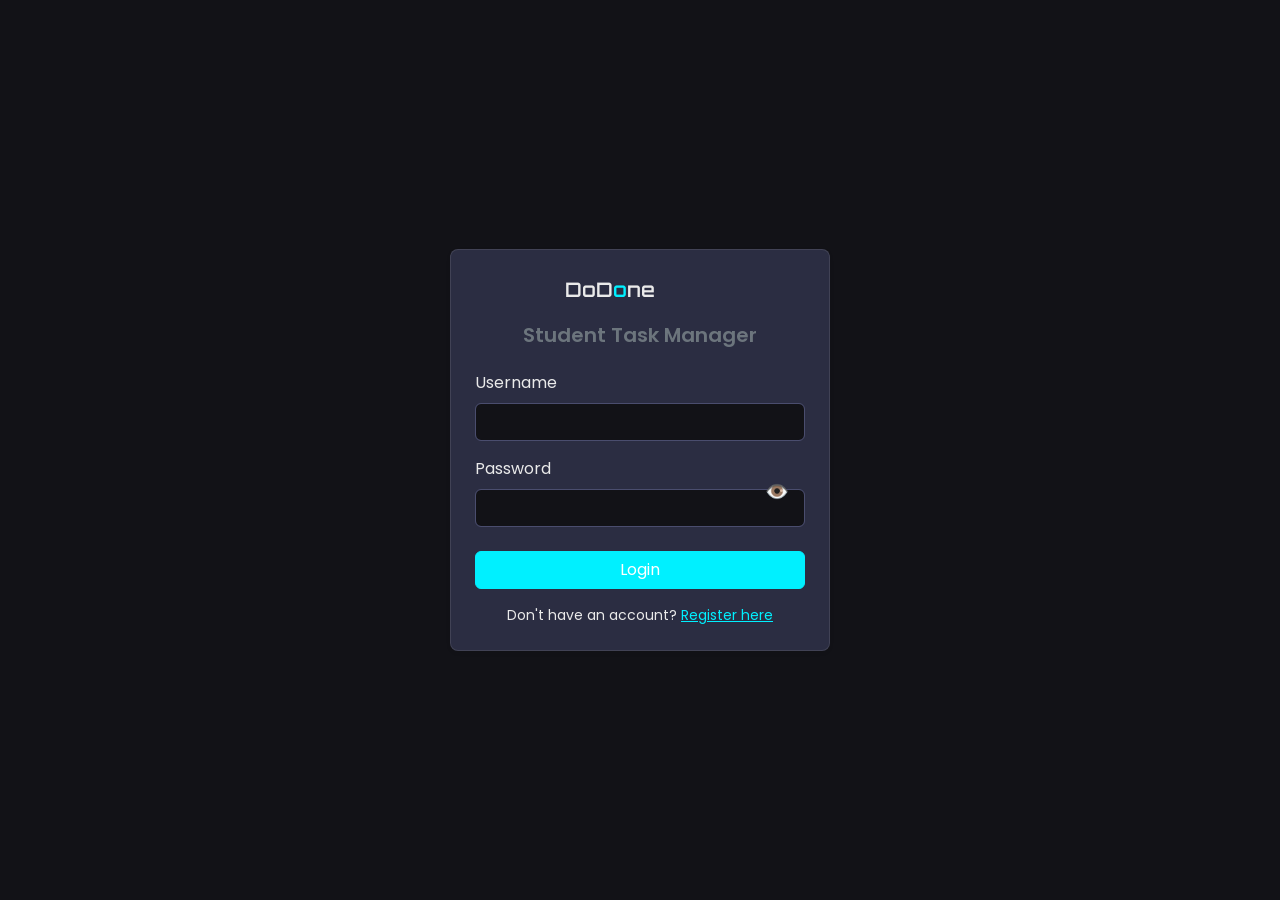
<file: index.html>
<!doctype html>
<html lang="en">
<head>
  <meta charset="utf-8">
  <meta name="viewport" content="width=device-width, initial-scale=1">
  <title>DoDone - Login</title>
  <link href="https://cdn.jsdelivr.net/npm/bootstrap@5.3.0/dist/css/bootstrap.min.css" rel="stylesheet">
  <link rel="preconnect" href="https://fonts.googleapis.com">
  <link rel="preconnect" href="https://fonts.gstatic.com" crossorigin>
  <link href="https://fonts.googleapis.com/css2?family=Orbitron:wght@600&family=Poppins:wght@300;400;600&display=swap" rel="stylesheet">
  <link rel="stylesheet" href="https://cdn.jsdelivr.net/npm/bootstrap-icons@1.11.3/font/bootstrap-icons.min.css"> 
  <link rel="stylesheet" href="css/style.css">
  <style>
    .password-toggle {
      font-size: 1.2rem;
      user-select: none;
      cursor: pointer;
    }
  </style>
</head>
<body>
<div class="container d-flex justify-content-center align-items-center vh-100">
  <div class="card p-4 shadow-sm" style="width: 380px;">
    <h3 class="text-center mb-3">
      <svg width="150" height="30" viewBox="0 0 150 30" xmlns="http://www.w3.org/2000/svg">
        <defs>
          <style>
            .logo-text { font-family: 'Orbitron', sans-serif; font-weight: 600; font-size: 20px; fill: var(--dodone-text-light); }
            .logo-dot { fill: var(--dodone-accent); }
          </style>
        </defs>
        <text x="0" y="20" class="logo-text">DoD<tspan class="logo-dot">o</tspan>ne</text>
      </svg>
    </h3>
    <h5 class="text-center mb-4 text-secondary">Student Task Manager</h5>
    
    <div id="loginError" class="alert alert-danger d-none small"></div>

    <form id="loginForm">
      <div class="mb-3">
        <label for="username" class="form-label">Username</label>
        <input id="username" type="text" class="form-control" required>
      </div>

      <div class="mb-4 position-relative">
        <label for="password" class="form-label">Password</label>
        <input id="password" type="password" class="form-control pe-5" required>
        <span class="password-toggle position-absolute top-50 end-0 translate-middle-y pe-3" title="Toggle Password Visibility">👁️</span>
      </div>

      <div class="d-grid mb-3">
        <button type="submit" class="btn btn-primary">Login</button>
      </div>
    </form>

    <p class="text-center small mb-0">Don't have an account? <a href="register.html">Register here</a></p>
  </div>
</div>

<script src="https://cdn.jsdelivr.net/npm/bootstrap@5.3.0/dist/js/bootstrap.bundle.min.js"></script>
<script src="js/app.js"></script>
</body>
</html>
</file>
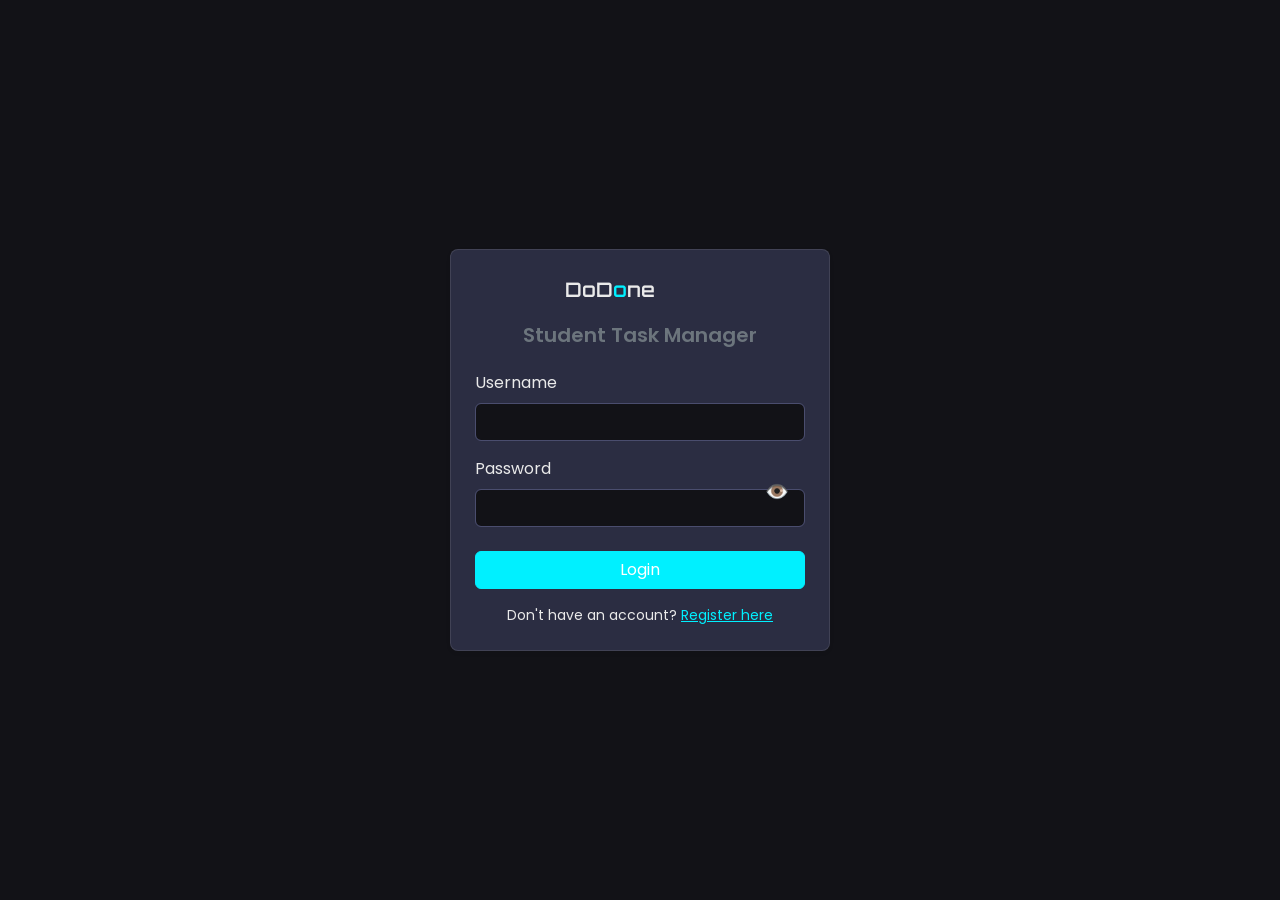
<file: categories.html>
<!doctype html>
<html lang="en">
<head>
  <meta charset="utf-8">
  <meta name="viewport" content="width=device-width, initial-scale=1">
  <title>Categories - DoDone</title>
  <link href="https://cdn.jsdelivr.net/npm/bootstrap@5.3.0/dist/css/bootstrap.min.css" rel="stylesheet">
  <link rel="preconnect" href="https://fonts.googleapis.com">
  <link rel="preconnect" href="https://fonts.gstatic.com" crossorigin>
  <link href="https://fonts.googleapis.com/css2?family=Orbitron:wght@600&family=Poppins:wght@300;400;600&display=swap" rel="stylesheet">
  <link rel="stylesheet" href="https://cdn.jsdelivr.net/npm/bootstrap-icons@1.11.3/font/bootstrap-icons.min.css"> 
  <link rel="stylesheet" href="css/style.css">
</head>
<body>
  <nav class="navbar navbar-expand-lg dodone-nav">
    <div class="container-fluid">
      <a class="navbar-brand" href="dashboard.html">
        <svg width="150" height="30" viewBox="0 0 150 30" xmlns="http://www.w3.org/2000/svg">
          <defs>
            <style>
              /* Use CSS variables for theme responsiveness */
              .logo-text { font-family: 'Orbitron', sans-serif; font-weight: 600; font-size: 20px; fill: var(--dodone-text-light); }
              .logo-dot { fill: var(--dodone-accent); }
            </style>
          </defs>
          <text x="0" y="20" class="logo-text">DoD<tspan class="logo-dot">o</tspan>ne</text>
        </svg>
      </a>
      <button class="navbar-toggler" type="button" data-bs-toggle="collapse" data-bs-target="#navbarNav" aria-controls="navbarNav" aria-expanded="false" aria-label="Toggle navigation">
        <span class="navbar-toggler-icon"></span>
      </button>
      <div class="collapse navbar-collapse" id="navbarNav">
        <ul class="navbar-nav me-auto mb-2 mb-lg-0">
          <li class="nav-item">
            <a class="nav-link" href="dashboard.html"><i class="bi bi-speedometer2"></i> Dashboard</a>
          </li>
          <li class="nav-item">
            <a class="nav-link" href="tasks.html"><i class="bi bi-journal-check"></i> Tasks</a>
          </li>
          <li class="nav-item">
            <a class="nav-link active" href="categories.html"><i class="bi bi-tags"></i> Categories</a>
          </li>
        </ul>
        <div class="d-flex align-items-center">
            <button class="btn btn-outline-secondary me-2" id="themeToggle" title="Toggle Theme">
                <i class="bi bi-brightness-high-fill" id="themeIcon"></i>
            </button>
            <div class="dropdown">
                <a class="nav-link dropdown-toggle" href="#" id="navbarDropdown" role="button" data-bs-toggle="dropdown" aria-expanded="false">
                    <i class="bi bi-person-circle fs-5"></i> <span id="navUsername">User</span>
                </a>
                <ul class="dropdown-menu dropdown-menu-end" aria-labelledby="navbarDropdown">
                    <li><a class="dropdown-item" href="profile.html"><i class="bi bi-person"></i> Profile</a></li>
                    <li><hr class="dropdown-divider"></li>
                    <li><a class="dropdown-item text-danger" href="#" id="logoutBtn"><i class="bi bi-box-arrow-right"></i> Logout</a></li>
                </ul>
            </div>
        </div>
      </div>
    </div>
  </nav>

  <main class="container my-5 flex-grow-1">
    <h1 class="mb-4">Categories List</h1>

    <div class="d-flex justify-content-end align-items-center mb-3">
        <button class="btn btn-primary" data-bs-toggle="modal" data-bs-target="#categoryModal" id="addCategoryBtn">
            <i class="bi bi-plus-circle"></i> Add New Category
        </button>
    </div>

    <div class="card p-4 shadow-sm">
        <div class="table-responsive">
            <table class="table table-hover align-middle">
                <thead>
                    <tr>
                        <th scope="col" style="width: 10%;">ID</th>
                        <th scope="col" style="width: 25%;">Category Name</th>
                        <th scope="col">Description</th>
                        <th scope="col" style="width: 15%;">Actions</th>
                    </tr>
                </thead>
                <tbody id="categoriesTableBody">
                    </tbody>
            </table>
        </div>
    </div>
  </main>

  <div class="modal fade" id="categoryModal" tabindex="-1" aria-labelledby="categoryModalLabel" aria-hidden="true">
    <div class="modal-dialog">
      <div class="modal-content">
        <div class="modal-header">
          <h5 class="modal-title" id="categoryModalLabel">Add New Category</h5>
          <button type="button" class="btn-close" data-bs-dismiss="modal" aria-label="Close"></button>
        </div>
        <form id="categoryForm">
          <div class="modal-body">
            <input type="hidden" id="categoryId">
            <div class="mb-3">
              <label for="categoryName" class="form-label">Category Name</label>
              <input type="text" class="form-control" id="categoryName" required>
            </div>
            <div class="mb-3">
              <label for="categoryDesc" class="form-label">Description</label>
              <textarea class="form-control" id="categoryDesc"></textarea>
            </div>
          </div>
          <div class="modal-footer">
            <button type="button" class="btn btn-secondary" data-bs-dismiss="modal">Close</button>
            <button type="submit" class="btn btn-primary">Save Category</button>
          </div>
        </form>
      </div>
    </div>
  </div>

  <footer class="text-center py-3 mt-auto">
    <small>DoDone • IMS566</small>
  </footer>

  <script src="https://cdn.jsdelivr.net/npm/bootstrap@5.3.0/dist/js/bootstrap.bundle.min.js"></script>
  <script src="js/app.js"></script>
  <script>
    document.addEventListener('DOMContentLoaded', () => {
      window.checkAuth();
      window.renderCategories();
    });
  </script>
</body>
</html>
</file>
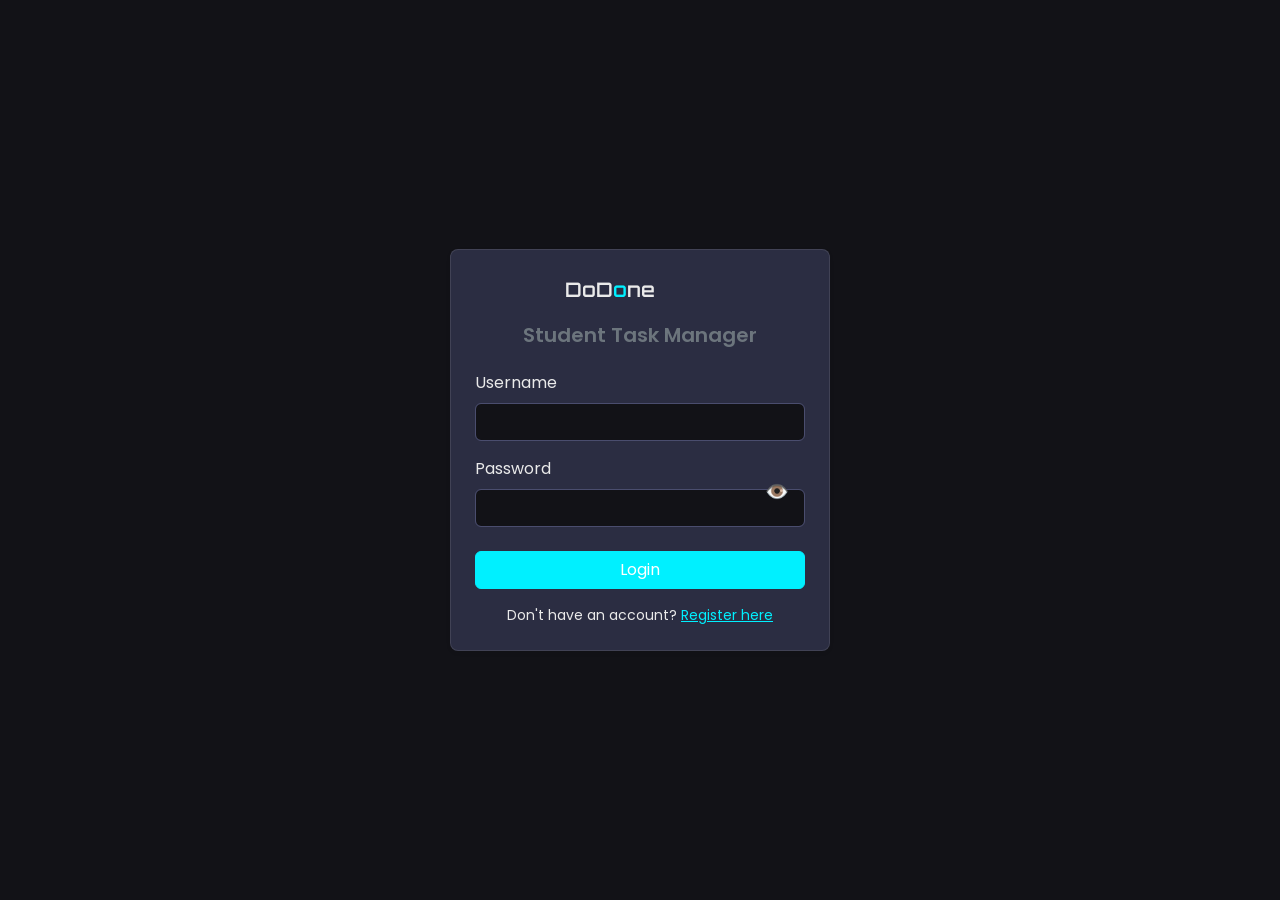
<file: profile.html>
<!doctype html>
<html lang="en">
<head>
  <meta charset="utf-8">
  <meta name="viewport" content="width=device-width, initial-scale=1">
  <title>Profile - DoDone</title>
  <link href="https://cdn.jsdelivr.net/npm/bootstrap@5.3.0/dist/css/bootstrap.min.css" rel="stylesheet">
  <link rel="preconnect" href="https://fonts.googleapis.com">
  <link rel="preconnect" href="https://fonts.gstatic.com" crossorigin>
  <link href="https://fonts.googleapis.com/css2?family=Orbitron:wght@600&family=Poppins:wght@300;400;600&display=swap" rel="stylesheet">
  <link rel="stylesheet" href="https://cdn.jsdelivr.net/npm/bootstrap-icons@1.11.3/font/bootstrap-icons.min.css"> 
  <link rel="stylesheet" href="css/style.css">
</head>
<body>
  <nav class="navbar navbar-expand-lg dodone-nav"> 
    <div class="container-fluid">
      <a class="navbar-brand" href="dashboard.html">
        <svg width="150" height="30" viewBox="0 0 150 30" xmlns="http://www.w3.org/2000/svg">
          <defs>
            <style>
              .logo-text { font-family: 'Orbitron', sans-serif; font-weight: 600; font-size: 20px; fill: var(--dodone-text-light); }
              .logo-dot { fill: var(--dodone-accent); }
            </style>
          </defs>
          <text x="0" y="20" class="logo-text">DoD<tspan class="logo-dot">o</tspan>ne</text>
        </svg>
      </a>
      <button class="navbar-toggler" type="button" data-bs-toggle="collapse" data-bs-target="#navbarNav" aria-controls="navbarNav" aria-expanded="false" aria-label="Toggle navigation">
        <span class="navbar-toggler-icon"></span>
      </button>
      <div class="collapse navbar-collapse" id="navbarNav">
        <ul class="navbar-nav me-auto mb-2 mb-lg-0">
          <li class="nav-item">
            <a class="nav-link" href="dashboard.html"><i class="bi bi-speedometer2"></i> Dashboard</a>
          </li>
          <li class="nav-item">
            <a class="nav-link" href="tasks.html"><i class="bi bi-journal-check"></i> Tasks</a>
          </li>
          <li class="nav-item">
            <a class="nav-link" href="categories.html"><i class="bi bi-tags"></i> Categories</a>
          </li>
        </ul>
        <div class="d-flex align-items-center">
            <button class="btn btn-outline-secondary me-2" id="themeToggle" title="Toggle Theme">
                <i class="bi bi-brightness-high-fill" id="themeIcon"></i>
            </button>
            <div class="dropdown">
                <a class="nav-link dropdown-toggle active" href="#" id="navbarDropdown" role="button" data-bs-toggle="dropdown" aria-expanded="false">
                    <i class="bi bi-person-circle fs-5"></i> <span id="navUsername">User</span>
                </a>
                <ul class="dropdown-menu dropdown-menu-end" aria-labelledby="navbarDropdown">
                    <li><a class="dropdown-item" href="profile.html"><i class="bi bi-person"></i> Profile</a></li>
                    <li><hr class="dropdown-divider"></li>
                    <li><a class="dropdown-item text-danger" href="#" id="logoutBtn"><i class="bi bi-box-arrow-right"></i> Logout</a></li>
                </ul>
            </div>
        </div>
      </div>
    </div>
  </nav>

  <main class="container my-5 flex-grow-1">
    <h1 class="mb-4">User Profile</h1>

    <div class="row justify-content-center">
      <div class="col-md-8 col-lg-6">
        <div class="card shadow-sm mb-4">
          <div class="card-body text-center p-4">
            <i class="bi bi-person-circle display-4 mb-3" style="color: var(--dodone-accent);"></i>
            <h4 id="profileFullName" class="card-title">Full Name</h4>
            <p class="card-text text-secondary"><i class="bi bi-person-badge"></i> <span id="profileRole">Role</span></p>
            <p class="card-text text-secondary"><i class="bi bi-at"></i> <span id="profileUsername">username</span></p>
          </div>
        </div>

        <div class="card shadow-sm">
          <div class="card-header">
            Update Profile Information
          </div>
          <form id="profileForm">
            <div class="card-body">
              <div id="profileSuccess" class="alert alert-success d-none small">Profile updated successfully!</div>
              <div id="profileError" class="alert alert-danger d-none small"></div>

              <div class="mb-3">
                <label for="newFullName" class="form-label">Full Name</label>
                <input type="text" class="form-control" id="newFullName" required>
              </div>
              <div class="mb-3">
                <label for="newMatricNo" class="form-label">Matric/ID Number</label>
                <input type="text" class="form-control" id="newMatricNo" required>
              </div>
              <div class="mb-4">
                <label for="newRole" class="form-label">Program / Qualification</label>
                <select id="newRole" class="form-select" required>
                  <option value="Diploma">Diploma</option>
                  <option value="Degree">Degree</option>
                  <option value="Masters">Masters</option>
                  <option value="PHD">PHD</option>
                </select>
              </div>

              <hr>
              <h6>Change Password (Optional)</h6>
              <div class="mb-3 position-relative">
                  <label for="currentPassword" class="form-label">Current Password</label>
                  <input type="password" class="form-control pe-5" id="currentPassword">
                  <span class="password-toggle position-absolute top-50 end-0 translate-middle-y pe-3" title="Toggle Password Visibility">👁️</span>
              </div>
              <div class="mb-3 position-relative">
                  <label for="newPassword" class="form-label">New Password (Min 6 chars)</label>
                  <input type="password" class="form-control pe-5" id="newPassword" minlength="6">
                  <span class="password-toggle position-absolute top-50 end-0 translate-middle-y pe-3" title="Toggle Password Visibility">👁️</span>
              </div>
              <div class="mb-3 position-relative">
                  <label for="confirmPassword" class="form-label">Confirm New Password</label>
                  <input type="password" class="form-control pe-5" id="confirmPassword">
                  <span class="password-toggle position-absolute top-50 end-0 translate-middle-y pe-3" title="Toggle Password Visibility">👁️</span>
              </div>
              <div id="passwordError" class="alert alert-danger d-none small">Passwords do not match.</div>
            </div>
            
            <div class="card-footer text-end">
              <button type="submit" class="btn btn-primary" id="saveProfileBtn"><i class="bi bi-save"></i> Save Changes</button>
            </div>
          </form>
        </div>
      </div>
    </div>
  </main>


  <footer class="text-center py-3 mt-auto">
    <small>DoDone • IMS566</small>
  </footer>

  <script src="https://cdn.jsdelivr.net/npm/bootstrap@5.3.0/dist/js/bootstrap.bundle.min.js"></script>
  <script src="js/app.js"></script>
  <script>
    document.addEventListener('DOMContentLoaded', () => {
      window.checkAuth();
      window.renderProfile();
    });
  </script>
</body>
</html>
</file>
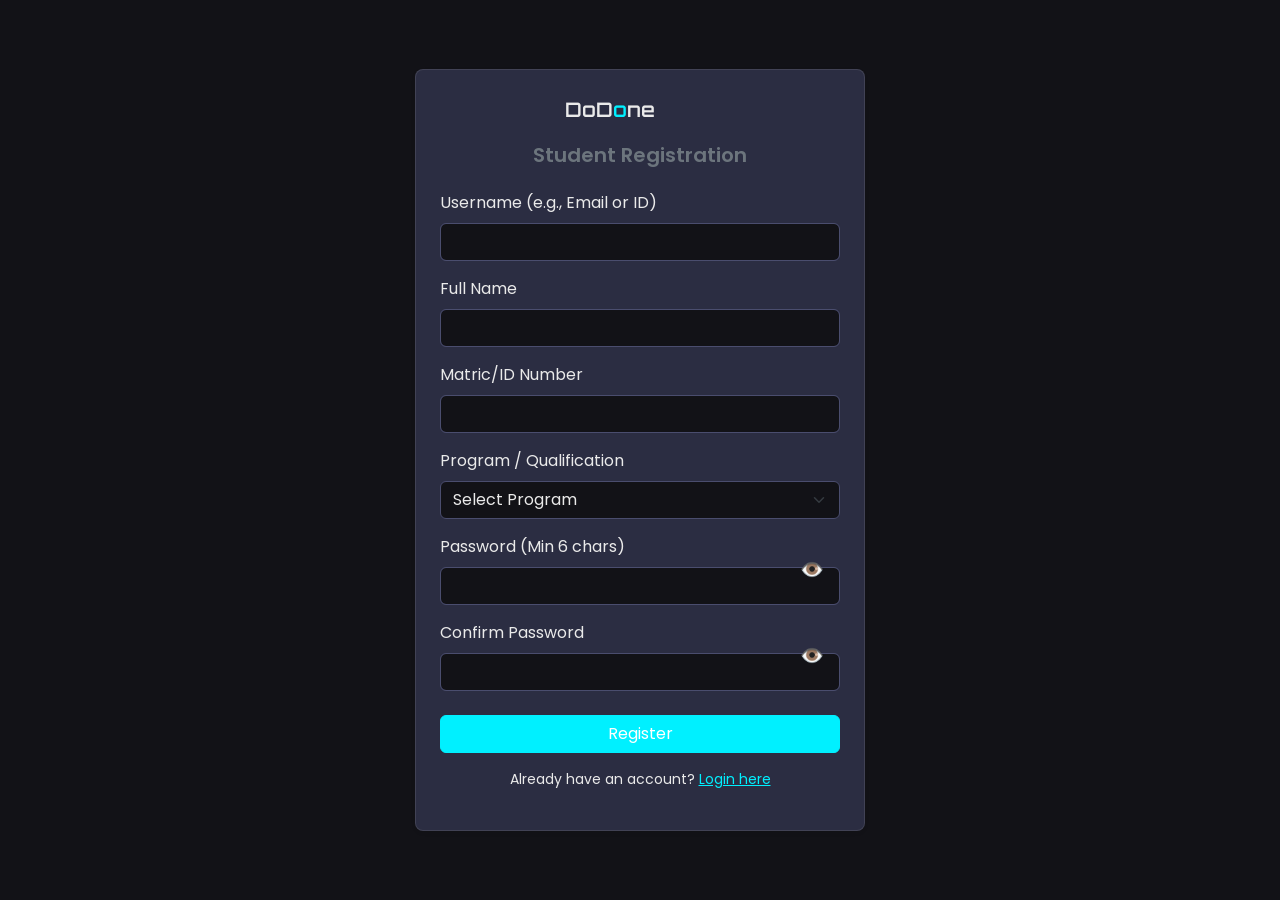
<file: register.html>
<!doctype html>
<html lang="en">
<head>
  <meta charset="utf-8">
  <meta name="viewport" content="width=device-width, initial-scale=1">
  <title>Register - DoDone</title>
  <link href="https://cdn.jsdelivr.net/npm/bootstrap@5.3.0/dist/css/bootstrap.min.css" rel="stylesheet">
  <link rel="preconnect" href="https://fonts.googleapis.com">
  <link rel="preconnect" href="https://fonts.gstatic.com" crossorigin>
  <link href="https://fonts.googleapis.com/css2?family=Orbitron:wght@600&family=Poppins:wght@300;400;600&display=swap" rel="stylesheet">
  <link rel="stylesheet" href="https://cdn.jsdelivr.net/npm/bootstrap-icons@1.11.3/font/bootstrap-icons.min.css"> 
  <link rel="stylesheet" href="css/style.css">
  <style>
    .password-toggle {
      font-size: 1.2rem;
      user-select: none;
      cursor: pointer;
    }
  </style>
</head>
<body>
<div class="container d-flex justify-content-center align-items-center vh-100">
  <div class="card p-4 shadow-sm" style="width: 450px;">
    <h3 class="text-center mb-3">
      <svg width="150" height="30" viewBox="0 0 150 30" xmlns="http://www.w3.org/2000/svg">
        <defs>
          <style>
            .logo-text { font-family: 'Orbitron', sans-serif; font-weight: 600; font-size: 20px; fill: var(--dodone-text-light); }
            .logo-dot { fill: var(--dodone-accent); }
          </style>
        </defs>
        <text x="0" y="20" class="logo-text">DoD<tspan class="logo-dot">o</tspan>ne</text>
      </svg>
    </h3>
    <h5 class="text-center mb-4 text-secondary">Student Registration</h5>

    <div id="registerError" class="alert alert-danger d-none small"></div>

    <form id="registerForm">
      <div class="mb-3">
        <label for="regUsername" class="form-label">Username (e.g., Email or ID)</label>
        <input id="regUsername" type="text" class="form-control" required>
      </div>
      <div class="mb-3">
        <label for="regFullName" class="form-label">Full Name</label>
        <input id="regFullName" type="text" class="form-control" required>
      </div>
      <div class="mb-3">
        <label for="regMatricNo" class="form-label">Matric/ID Number</label>
        <input id="regMatricNo" type="text" class="form-control" required>
      </div>
      <div class="mb-3">
        <label for="regRole" class="form-label">Program / Qualification</label>
        <select id="regRole" class="form-select" required>
          <option value="" disabled selected>Select Program</option>
          <option value="Diploma">Diploma</option>
          <option value="Degree">Degree</option>
          <option value="Masters">Masters</option>
          <option value="PHD">PHD</option>
        </select>
      </div>
      <div class="mb-3 position-relative">
        <label for="regPassword" class="form-label">Password (Min 6 chars)</label>
        <input id="regPassword" type="password" class="form-control pe-5" minlength="6" required>
        <span class="password-toggle position-absolute top-50 end-0 translate-middle-y pe-3" title="Toggle Password Visibility">👁️</span>
      </div>

      <div class="mb-4 position-relative">
        <label for="regConfirmPassword" class="form-label">Confirm Password</label>
        <input id="regConfirmPassword" type="password" class="form-control pe-5" required>
        <span class="password-toggle position-absolute top-50 end-0 translate-middle-y pe-3" title="Toggle Password Visibility">👁️</span>
      </div>

      <button type="submit" class="btn btn-primary w-100">Register</button>
    </form>

    <p class="text-center mt-3 small">
      Already have an account? <a href="index.html">Login here</a>
    </p>
  </div>
</div>

<script src="https://cdn.jsdelivr.net/npm/bootstrap@5.3.0/dist/js/bootstrap.bundle.min.js"></script>
<script src="js/app.js"></script>
</body>
</html>
</file>
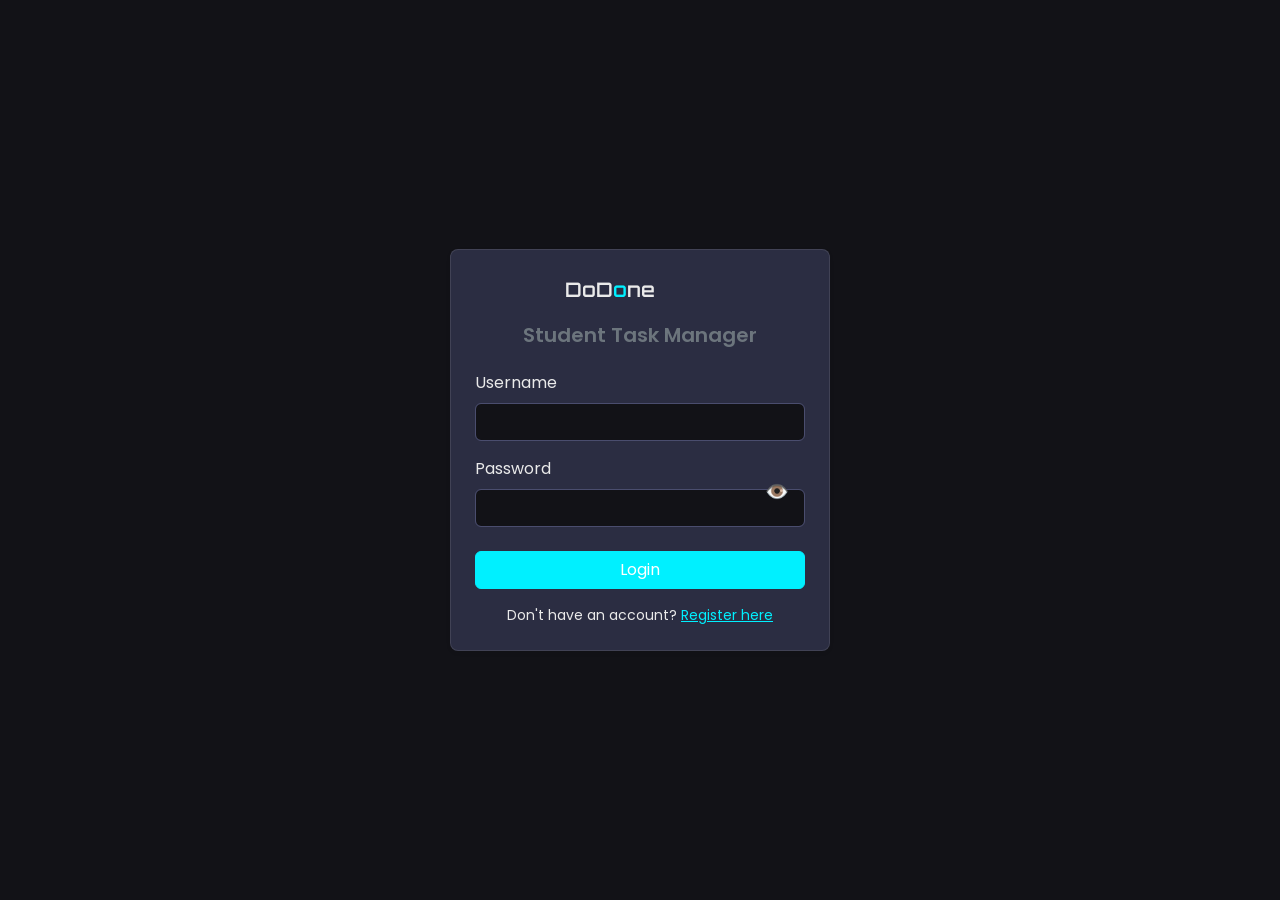
<file: tasks.html>
<!doctype html>
<html lang="en">
<head>
  <meta charset="utf-8">
  <meta name="viewport" content="width=device-width, initial-scale=1">
  <title>Tasks - DoDone</title>
  <link href="https://cdn.jsdelivr.net/npm/bootstrap@5.3.0/dist/css/bootstrap.min.css" rel="stylesheet">
  <link rel="preconnect" href="https://fonts.googleapis.com">
  <link rel="preconnect" href="https://fonts.gstatic.com" crossorigin>
  <link href="https://fonts.googleapis.com/css2?family=Orbitron:wght@600&family=Poppins:wght@300;400;600&display=swap" rel="stylesheet">
  <link rel="stylesheet" href="https://cdn.jsdelivr.net/npm/bootstrap-icons@1.11.3/font/bootstrap-icons.min.css"> 
  <link rel="stylesheet" href="css/style.css">
</head>
<body>
  <nav class="navbar navbar-expand-lg dodone-nav">
    <div class="container-fluid">
      <a class="navbar-brand" href="dashboard.html">
        <svg width="150" height="30" viewBox="0 0 150 30" xmlns="http://www.w3.org/2000/svg">
          <defs>
            <style>
              /* Use CSS variables for theme responsiveness */
              .logo-text { font-family: 'Orbitron', sans-serif; font-weight: 600; font-size: 20px; fill: var(--dodone-text-light); }
              .logo-dot { fill: var(--dodone-accent); }
            </style>
          </defs>
          <text x="0" y="20" class="logo-text">DoD<tspan class="logo-dot">o</tspan>ne</text>
        </svg>
      </a>
      <button class="navbar-toggler" type="button" data-bs-toggle="collapse" data-bs-target="#navbarNav" aria-controls="navbarNav" aria-expanded="false" aria-label="Toggle navigation">
        <span class="navbar-toggler-icon"></span>
      </button>
      <div class="collapse navbar-collapse" id="navbarNav">
        <ul class="navbar-nav me-auto mb-2 mb-lg-0">
          <li class="nav-item">
            <a class="nav-link" href="dashboard.html"><i class="bi bi-speedometer2"></i> Dashboard</a>
          </li>
          <li class="nav-item">
            <a class="nav-link active" href="tasks.html"><i class="bi bi-journal-check"></i> Tasks</a>
          </li>
          <li class="nav-item">
            <a class="nav-link" href="categories.html"><i class="bi bi-tags"></i> Categories</a>
          </li>
        </ul>
        <div class="d-flex align-items-center">
            <button class="btn btn-outline-secondary me-2" id="themeToggle" title="Toggle Theme">
                <i class="bi bi-brightness-high-fill" id="themeIcon"></i>
            </button>
            <div class="dropdown">
                <a class="nav-link dropdown-toggle" href="#" id="navbarDropdown" role="button" data-bs-toggle="dropdown" aria-expanded="false">
                    <i class="bi bi-person-circle fs-5"></i> <span id="navUsername">User</span>
                </a>
                <ul class="dropdown-menu dropdown-menu-end" aria-labelledby="navbarDropdown">
                    <li><a class="dropdown-item" href="profile.html"><i class="bi bi-person"></i> Profile</a></li>
                    <li><hr class="dropdown-divider"></li>
                    <li><a class="dropdown-item text-danger" href="#" id="logoutBtn"><i class="bi bi-box-arrow-right"></i> Logout</a></li>
                </ul>
            </div>
        </div>
      </div>
    </div>
  </nav>

  <main class="container my-5 flex-grow-1">
    <h1 class="mb-4">Task Management</h1>

    <div class="d-flex justify-content-between align-items-center mb-3">
        <button class="btn btn-primary" data-bs-toggle="modal" data-bs-target="#taskModal" id="addTaskBtn">
            <i class="bi bi-plus-circle"></i> Add New Task
        </button>
        <div class="d-flex gap-2">
            <select class="form-select form-select-sm" id="filterStatus" style="width: 150px;">
                <option value="">All Statuses</option>
                <option value="Overdue">Overdue</option>
                <option value="Due Today">Due Today</option>
                <option value="Due Tomorrow">Due Tomorrow</option>
                <option value="Pending">Pending</option>
                <option value="Submitted">Submitted</option>
                <option value="Completed">Completed</option>
            </select>
            <select class="form-select form-select-sm" id="filterCategory" style="width: 150px;">
                <option value="">All Categories</option>
                </select>
            <select class="form-select form-select-sm" id="filterPriority" style="width: 120px;">
                <option value="">All Priorities</option>
                <option value="High">High</option>
                <option value="Medium">Medium</option>
                <option value="Low">Low</option>
            </select>
        </div>
    </div>

    <div class="card p-4 shadow-sm">
        <div class="table-responsive">
            <table class="table table-hover align-middle">
                <thead>
                    <tr>
                        <th scope="col">Task Name</th>
                        <th scope="col">Category</th>
                        <th scope="col">Deadline</th>
                        <th scope="col">Priority</th>
                        <th scope="col">Status</th>
                        <th scope="col">Actions</th>
                    </tr>
                </thead>
                <tbody id="tasksTableBody">
                    </tbody>
            </table>
        </div>
    </div>
  </main>

  <div class="modal fade" id="taskModal" tabindex="-1" aria-labelledby="taskModalLabel" aria-hidden="true">
    <div class="modal-dialog">
      <div class="modal-content">
        <div class="modal-header">
          <h5 class="modal-title" id="taskModalLabel">Add New Task</h5>
          <button type="button" class="btn-close" data-bs-dismiss="modal" aria-label="Close"></button>
        </div>
        <form id="taskForm">
          <div class="modal-body">
            <input type="hidden" id="taskId">
            <div class="mb-3">
              <label for="taskName" class="form-label">Task Name</label>
              <input type="text" class="form-control" id="taskName" required>
            </div>
            <div class="mb-3">
              <label for="taskDesc" class="form-label">Description</label>
              <textarea class="form-control" id="taskDesc"></textarea>
            </div>
            <div class="mb-3">
              <label for="taskCategory" class="form-label">Category</label>
              <select class="form-select" id="taskCategory" required>
                </select>
            </div>
            <div class="row">
              <div class="col-md-6 mb-3">
                <label for="taskDeadline" class="form-label">Deadline</label>
                <input type="date" class="form-control" id="taskDeadline" required>
              </div>
              <div class="col-md-6 mb-3">
                <label for="taskPriority" class="form-label">Priority</label>
                <select class="form-select" id="taskPriority" required>
                  <option value="High">High</option>
                  <option value="Medium" selected>Medium</option>
                  <option value="Low">Low</option>
                </select>
              </div>
            </div>
          </div>
          <div class="modal-footer">
            <button type="button" class="btn btn-secondary" data-bs-dismiss="modal">Close</button>
            <button type="submit" class="btn btn-primary">Save Task</button>
          </div>
        </form>
      </div>
    </div>
  </div>

  <div class="modal fade" id="submitModal" tabindex="-1" aria-labelledby="submitModalLabel" aria-hidden="true">
    <div class="modal-dialog">
      <div class="modal-content">
        <div class="modal-header">
          <h5 class="modal-title" id="submitModalLabel">Submit Task</h5>
          <button type="button" class="btn-close" data-bs-dismiss="modal" aria-label="Close"></button>
        </div>
        <form id="submissionForm">
          <div class="modal-body">
            <p>Submitting for Task ID: <span id="submitTaskIdDisplay" class="fw-bold"></span> - <span id="submitTaskNameDisplay"></span></p>
            <input type="hidden" id="submitTaskId">
            <div class="mb-3">
              <label for="assignmentFile" class="form-label">Upload File</label>
              <input class="form-control" type="file" id="assignmentFile" required>
            </div>
            <div id="submissionMessage" class="alert alert-success d-none small"></div>
          </div>
          <div class="modal-footer">
            <button type="button" class="btn btn-secondary" data-bs-dismiss="modal">Cancel</button>
            <button type="submit" class="btn btn-primary">Upload and Submit</button>
          </div>
        </form>
      </div>
    </div>
  </div>


  <footer class="text-center py-3 mt-auto">
    <small>DoDone • IMS566</small>
  </footer>

  <script src="https://cdn.jsdelivr.net/npm/bootstrap@5.3.0/dist/js/bootstrap.bundle.min.js"></script>
  <script src="js/app.js"></script>
  <script>
    document.addEventListener('DOMContentLoaded', () => {
      window.checkAuth();
      window.renderTasks();
    });
  </script>
</body>
</html>
</file>
<file: css/style.css>
/* style.css - DoDone Futuristic Dark/Light Theme */

/* 1. CUSTOM STYLES: DARK MODE (DEFAULT) VARIABLES */
:root, .dark-mode { 
  /* Colors - Deep Space / Neon */
  --dodone-dark-bg: #121217; 
  --dodone-card-bg: #2B2D42; 
  --dodone-accent: #00F0FF; 
  --dodone-text-light: #EAEAEA; /* Light text on dark bg */
  
  --dodone-success-neon: #64FFDA; 
  --dodone-info-neon: #A6A9F8; 
  --dodone-warning-neon: #FFEB3B; 
  --dodone-danger-neon: #F05454; 
  
  --dodone-logo-text: #EAEAEA;
  --dodone-logo-bg: #2B2D42;

  /* Bootstrap Override */
  --bs-primary: var(--dodone-accent);
  --bs-secondary: var(--dodone-text-light);
  --bs-body-bg: var(--dodone-dark-bg);
  --bs-body-color: var(--dodone-text-light);
  --bs-table-hover-bg: #3B3E51; 
}

/* 1b. CUSTOM STYLES: LIGHT MODE VARIABLES */
.light-mode {
  --dodone-dark-bg: #f8f9fa; 
  --dodone-card-bg: #ffffff; 
  --dodone-accent: #0d6efd; 
  --dodone-text-light: #212529; /* Dark text on light bg */

  --dodone-success-neon: #198754; 
  --dodone-info-neon: #0dcaf0; 
  --dodone-warning-neon: #ffc107; 
  --dodone-danger-neon: #dc3545; 
  
  --dodone-logo-text: #212529;
  --dodone-logo-bg: #f8f9fa;
  
  --bs-body-bg: var(--dodone-dark-bg);
  --bs-body-color: var(--dodone-text-light);
  --bs-table-hover-bg: #e9ecef;
}

/* 2. LAYOUT & NAVIGATION (FIXED NAVBAR TEXT COLOR) */
.dodone-nav {
  /* Common styles */
  border-bottom: 2px solid var(--dodone-accent); 
}

/* Fix 1: Removed redundant --bs-navbar-color definitions, as they weren't being inherited correctly by links. */
.dark-mode .dodone-nav {
    background-color: var(--dodone-card-bg) !important; 
}

.light-mode .dodone-nav {
    background-color: var(--dodone-card-bg) !important;
}

/* Fix 2 & 3: Ensure all navigation links, text, and the User Name span use the theme's core light/dark text variable. */
.dodone-nav .nav-link,
.dodone-nav .dropdown-toggle,
.dodone-nav .navbar-text, 
.dodone-nav .navbar-brand,
.dodone-nav .dropdown-toggle #navUsername { /* ADDED the ID selector for the User Name span */
    /* This variable changes based on .dark-mode or .light-mode root/body class */
    color: var(--dodone-text-light) !important;
}

.dodone-nav .nav-link:hover,
.dodone-nav .dropdown-toggle:hover {
    color: var(--dodone-accent) !important;
}

/* Logo Text Fix */
/* This is a special fix because the logo is an SVG text element, which ignores Bootstrap variables */
.dodone-nav .navbar-brand .logo-text { 
    fill: var(--dodone-text-light) !important; 
}


.dodone-nav .nav-link.active {
    color: var(--dodone-accent) !important; 
    font-weight: 600;
}

/* 3. TYPOGRAPHY & 4. UTILITIES */
body {
  font-family: 'Poppins', sans-serif;
  min-height: 100vh;
  display: flex;
  flex-direction: column;
}

h1, h2, h3, h4, h5, h6 {
  font-weight: 600;
  color: var(--dodone-text-light);
}

a {
  color: var(--dodone-accent);
}

.card {
  background-color: var(--dodone-card-bg);
  border: 1px solid rgba(255, 255, 255, 0.1); 
  border-radius: 0.5rem;
}

.card-header {
  border-bottom: 1px solid rgba(255, 255, 255, 0.1);
  background-color: var(--dodone-card-bg);
}

.text-accent {
  color: var(--dodone-accent) !important;
}


/* 5. COMPONENTS */
/* Status Badges */
.badge {
  font-weight: 600;
  padding: 0.35em 0.65em;
  font-size: 0.75em;
  min-width: 80px; 
  text-align: center;
}

/* Specific Badge Colors */
.bg-success { background-color: var(--dodone-success-neon) !important; color: var(--dodone-card-bg) !important; }
.bg-primary { background-color: var(--dodone-accent) !important; color: #fff !important; }
.bg-warning { background-color: var(--dodone-warning-neon) !important; color: var(--dodone-card-bg) !important; }
.bg-info { background-color: var(--dodone-info-neon) !important; color: var(--dodone-card-bg) !important; }
.bg-danger { background-color: var(--dodone-danger-neon) !important; color: #fff !important; } 

/* Button Overrides */
.btn-primary {
  --bs-btn-bg: var(--dodone-accent);
  --bs-btn-border-color: var(--dodone-accent);
  --bs-btn-hover-bg: #00c0cb;
  --bs-btn-hover-border-color: #00c0cb;
  --bs-btn-focus-shadow-rgb: 0, 240, 255;
  --bs-btn-active-bg: #00a0a8;
  --bs-btn-active-border-color: #00a0a8;
}

.btn-outline-secondary {
    --bs-btn-color: var(--dodone-text-light);
    --bs-btn-border-color: var(--dodone-text-light);
    --bs-btn-hover-color: var(--dodone-card-bg);
    --bs-btn-hover-bg: var(--dodone-text-light);
    --bs-btn-active-bg: var(--dodone-text-light);
}

/* Modal Styling */
.modal-content {
    background-color: var(--dodone-card-bg);
    color: var(--dodone-text-light);
    border: 1px solid var(--dodone-accent);
}
.modal-header {
    border-bottom-color: rgba(255, 255, 255, 0.1);
}
.modal-footer {
    border-top-color: rgba(255, 255, 255, 0.1);
}

/* Form Controls */
.form-control, .form-select {
    background-color: var(--dodone-dark-bg);
    color: var(--dodone-text-light);
    border: 1px solid #4a4d6e;
}
.form-control:focus, .form-select:focus {
    background-color: var(--dodone-dark-bg);
    color: var(--dodone-text-light);
    border-color: var(--dodone-accent);
    box-shadow: 0 0 0 0.25rem rgba(0, 240, 255, 0.25);
}
.light-mode .form-control, .light-mode .form-select {
    background-color: #ffffff;
    color: var(--dodone-text-light);
    border: 1px solid #ced4da;
}
.light-mode .form-control:focus, .light-mode .form-select:focus {
    background-color: #ffffff;
}

/* 6. TABLE STYLING - STATUS SOFT COLORS */

/* Dark Mode Soft Colors */
.dark-mode .table-overdue-soft {
  background-color: rgba(240, 84, 84, 0.1) !important;
  border-left: 5px solid var(--dodone-danger-neon);
}
.dark-mode .table-due-soon-soft {
  background-color: rgba(255, 235, 59, 0.1) !important;
  border-left: 5px solid var(--dodone-warning-neon);
}
.dark-mode .table-pending-soft {
  background-color: rgba(0, 240, 255, 0.1) !important;
  border-left: 5px solid var(--dodone-accent);
}
.dark-mode .table-submitted-soft {
  background-color: rgba(166, 169, 248, 0.1) !important;
  border-left: 5px solid var(--dodone-info-neon);
}
.dark-mode .table-completed-soft {
  background-color: rgba(100, 255, 218, 0.1) !important;
  border-left: 5px solid var(--dodone-success-neon);
}

/* Light Mode Soft Colors */
.light-mode .table-overdue-soft {
  background-color: #f8d7da !important;
  color: #842029 !important;
  border-left-color: #dc3545;
}
.light-mode .table-due-soon-soft {
  background-color: #fff3cd !important;
  color: #664d03 !important;
  border-left-color: #ffc107;
}
.light-mode .table-pending-soft {
  background-color: #cff4fc !important;
  color: #055160 !important;
  border-left-color: #0dcaf0;
}
.light-mode .table-submitted-soft {
  background-color: #e3f2fd !important;
  color: #0d6efd !important;
  border-left-color: #0d6efd;
}
.light-mode .table-completed-soft {
  background-color: #d1e7dd !important;
  color: #0f5132 !important;
  border-left-color: #198754;
}

/* 7. TABLES */
.table {
    --bs-table-bg: var(--dodone-card-bg);
    --bs-table-color: var(--dodone-text-light);
    --bs-table-border-color: #3b3e51; 
}

.table-hover > tbody > tr:hover {
    --bs-table-bg-hover: var(--bs-table-hover-bg);
    background-color: var(--bs-table-bg-hover);
}


/* 8. Dashboard Card Soft Backgrounds (Matching the table soft colors) */
/* Dark Mode Soft Color overrides */
.bg-danger-soft { background-color: rgba(240, 84, 84, 0.1) !important; }
.bg-success-soft { background-color: rgba(100, 255, 218, 0.1) !important; }
.bg-primary-soft { background-color: rgba(166, 169, 248, 0.1) !important; } /* Used for submitted/info */
.bg-warning-soft { background-color: rgba(255, 235, 59, 0.1) !important; }
.bg-info-soft { background-color: rgba(0, 240, 255, 0.1) !important; } /* Used for total tasks/info */

/* Light Mode Soft Color overrides */
.light-mode .bg-danger-soft { background-color: #f8d7da !important; color: #842029 !important; }
.light-mode .bg-success-soft { background-color: #d1e7dd !important; color: #0f5132 !important; }
.light-mode .bg-primary-soft { background-color: #e3f2fd !important; color: #0d6efd !important; }
.light-mode .bg-warning-soft { background-color: #fff3cd !important; color: #664d03 !important; }
.light-mode .bg-info-soft { background-color: #cff4fc !important; color: #055160 !important; }
</file>
